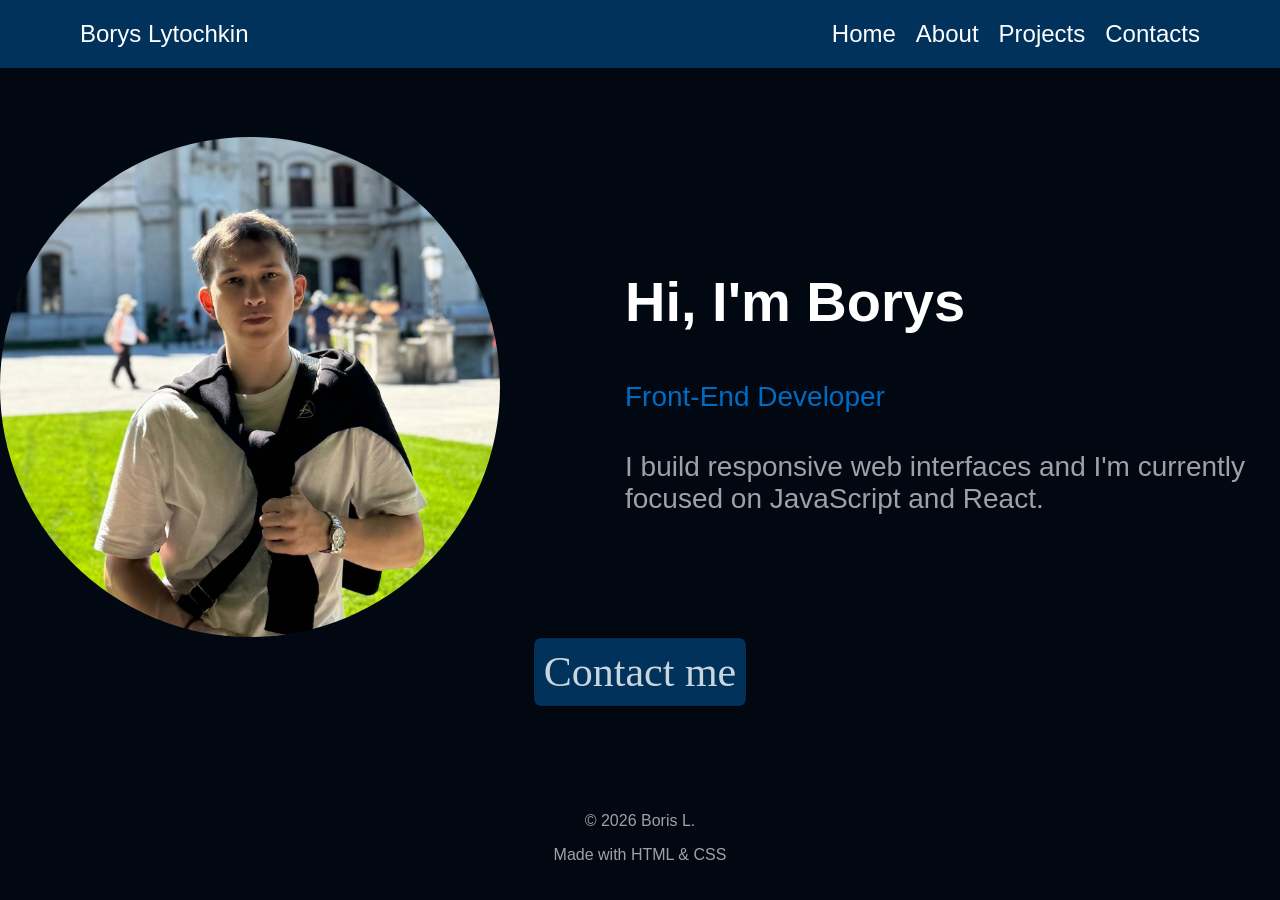
<file: index.html>
<!DOCTYPE html>
<html lang="en">
<head>
    <meta charset="UTF-8">
    <meta name="viewport" content="width=device-width, initial-scale=1.0">
    <link rel="stylesheet" href="style.css">
    <title>Borys Lytochkin | Front-End Developer</title>
</head>
<body class="home-body">
    <header>
        <nav>
            <div class="head-cont">
                <a class="nav-logo" href="index.html">Borys Lytochkin</a>
                <ul class="nav-ul">
                    <li><a class="nav-link" href="index.html">Home</a></li>
                    <li><a class="nav-link" href="about.html">About</a></li>
                    <li><a class="nav-link" href="projects.html">Projects</a></li>
                    <li><a class="nav-link" href="contacts.html">Contacts</a></li>
                </ul>
            </div>
        </nav>
    </header>
    <main class="home-main">
        <div class="full-box">
            <div class="profile">
                <img src="images/222.jpg" alt="Я" width="200" id="profile-image">
                <div class="card">
                    <h1>Hi, I'm Borys</h1>
                    <p class="profile-title">Front-End Developer</p>
                    <p class="profile-description">I build responsive web interfaces and I'm currently focused on JavaScript and React.</p>
                </div>
            </div>
            <a class="ordinary" href="https://www.instagram.com/boris.l5">Contact me</a>
        </div>
    </main>
    <footer>
        <div class="footer-content">
            <p>© 2026 Boris L.</p>
            <p>Made with HTML & CSS</p>
        </div>
    </footer>
</body>
</html>
</file>
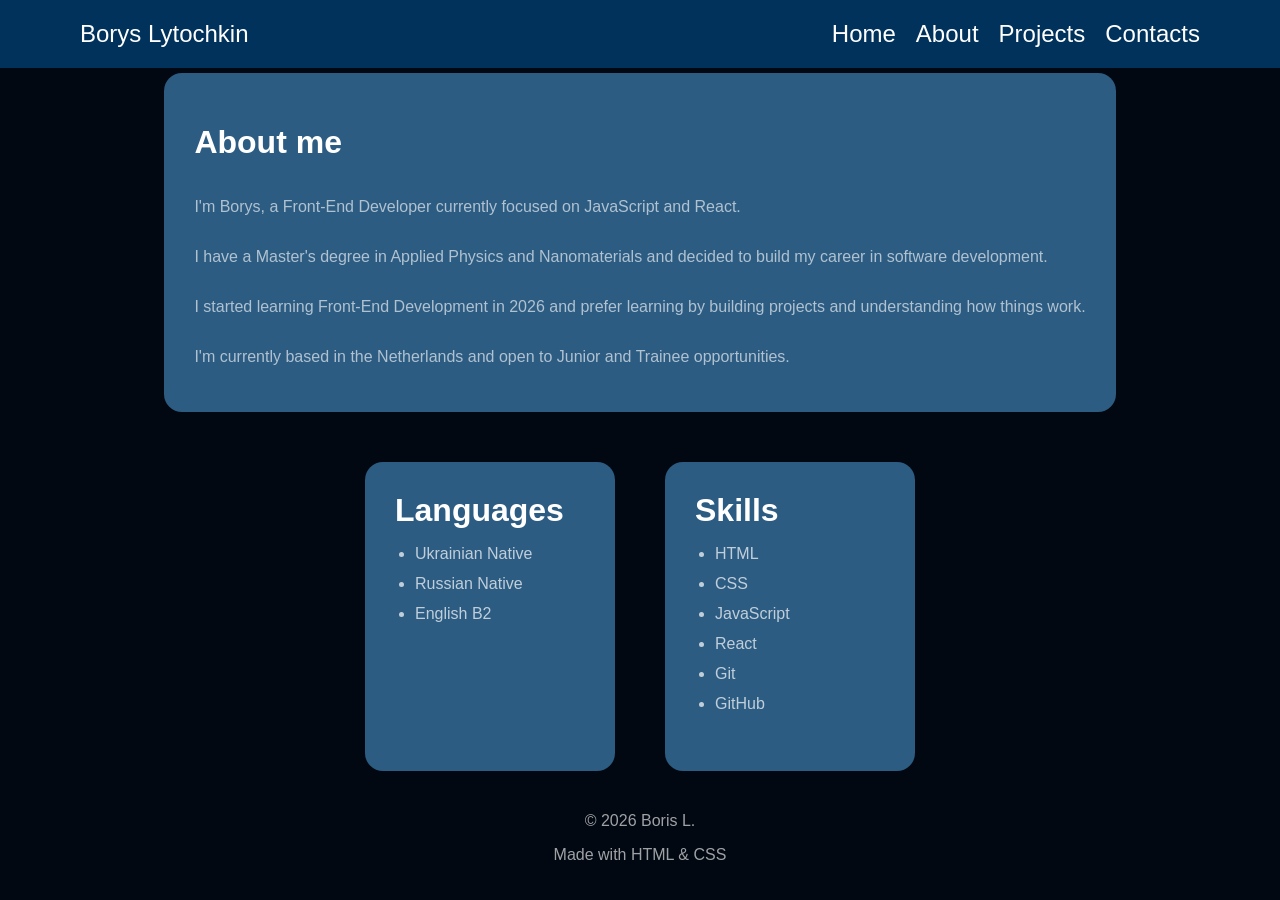
<file: about.html>
<!DOCTYPE html>
<html lang="en">
<head>
    <meta charset="UTF-8">
    <meta name="viewport" content="width=device-width, initial-scale=1.0">
    <link rel="stylesheet" href="style.css">
    <title>About me</title>
</head>
<body class="about-body">
    <header>
        <nav>
            <div class="head-cont">
                <a class="nav-logo" href="index.html">Borys Lytochkin</a>
                 <ul class="nav-ul">
                    <li><a class="nav-link" href="index.html">Home</a></li>
                    <li><a class="nav-link" href="about.html">About</a></li>
                    <li><a class="nav-link" href="projects.html">Projects</a></li>
                    <li><a class="nav-link" href="contacts.html">Contacts</a></li>
                </ul>
            </div>
        </nav>
    </header>
    <main class="about-main">
        <div class="page-about">
            <div class="aboutme-box">
                <h1>About me</h1>
                <p>I'm Borys, a Front-End Developer currently focused on JavaScript and React.</p>
                <p>I have a Master's degree in Applied Physics and Nanomaterials and decided to build my career in software development.</p>
                <p>I started learning Front-End Development in 2026 and prefer learning by building projects and understanding how things work.</p>
                <p>I'm currently based in the Netherlands and open to Junior and Trainee opportunities.</p>
            </div>
            <div class = "skills-language-box">
                <div class="language-box">
                    <h1 class="language-h1">Languages</h1>
                    <ul class="language-list">
                        <li>Ukrainian Native</li>
                        <li>Russian Native</li>
                        <li>English B2</li>
                    </ul>
                </div>
                <div class="skills-box">
                    <h1 class="skills-h1">Skills</h1>
                    <ul class="skills-list">
                        <li>HTML</li>
                        <li>CSS</li>
                        <li>JavaScript</li>
                        <li>React</li>
                        <li>Git</li>
                        <li>GitHub</li>
                    </ul>
                </div>
            </div>
        </div>
    </main>
    <footer>
        <div class="footer-content">
            <p>© 2026 Boris L.</p>
            <p>Made with HTML & CSS</p>
        </div>
    </footer>
</body>
</html>
</file>
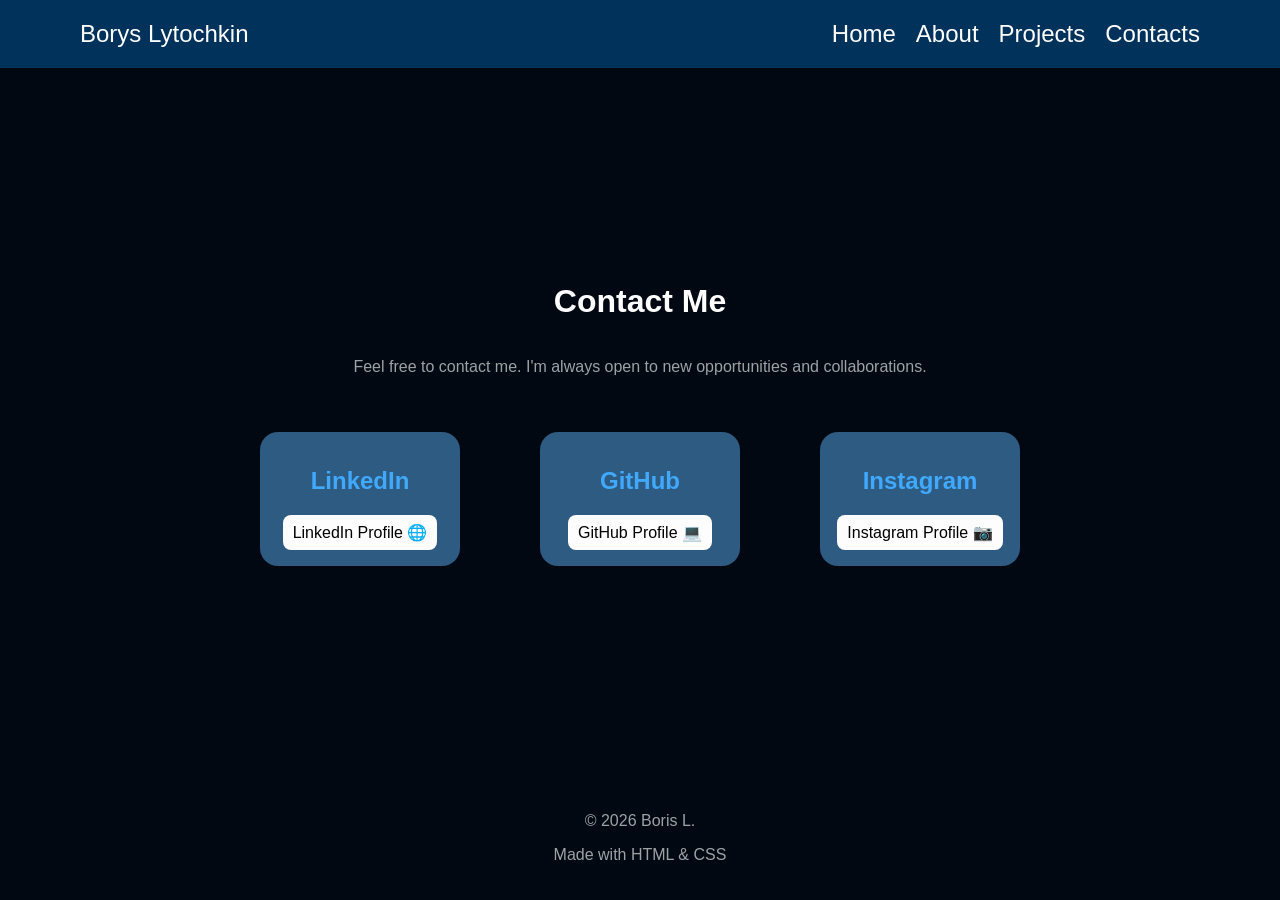
<file: contacts.html>
<!DOCTYPE html>
<html lang="en">
<head>
    <meta charset="UTF-8">
    <meta name="viewport" content="width=device-width, initial-scale=1.0">
    <link rel="stylesheet" href="style.css">
    <title>Contact Me</title>
</head>
<body class="contact-body">
    <header>
        <nav>
            <div class="head-cont">
                <a class="nav-logo" href="index.html">Borys Lytochkin</a>
                <ul class="nav-ul">
                    <li><a class="nav-link" href="index.html">Home</a></li>
                    <li><a class="nav-link" href="about.html">About</a></li>
                    <li><a class="nav-link" href="projects.html">Projects</a></li>
                    <li><a class="nav-link" href="contacts.html">Contacts</a></li>
                </ul>
            </div>
        </nav>
    </header>
    <main class="contact-main">
        <h1>Contact Me</h1>
        <p class="contact-text">Feel free to contact me. I'm always open to new opportunities and collaborations.</p>
        <div class="contacts-container">
            <div class="contact-card">
                <h2>LinkedIn</h2>
                <a class="contact-link" href="https://www.linkedin.com/in/borys-lytochkin-b3443b303/" target="_blank" rel="noopener">LinkedIn Profile 🌐</a>
            </div>
            <div class="contact-card">
                <h2>GitHub</h2>
                <a class="contact-link" href="https://github.com/boryslyt" target="_blank" rel="noopener">GitHub Profile 💻</a>
            </div>
            <div class="contact-card">
                <h2>Instagram</h2>
                <a class="contact-link" href="https://www.instagram.com/boris.l5" target="_blank" rel="noopener">Instagram Profile 📷</a>
            </div>
        </div>
    </main>
    <footer>
        <div class="footer-content">
            <p>© 2026 Boris L.</p>
            <p>Made with HTML & CSS</p>
        </div>
    </footer>
</body>
</html>
</file>
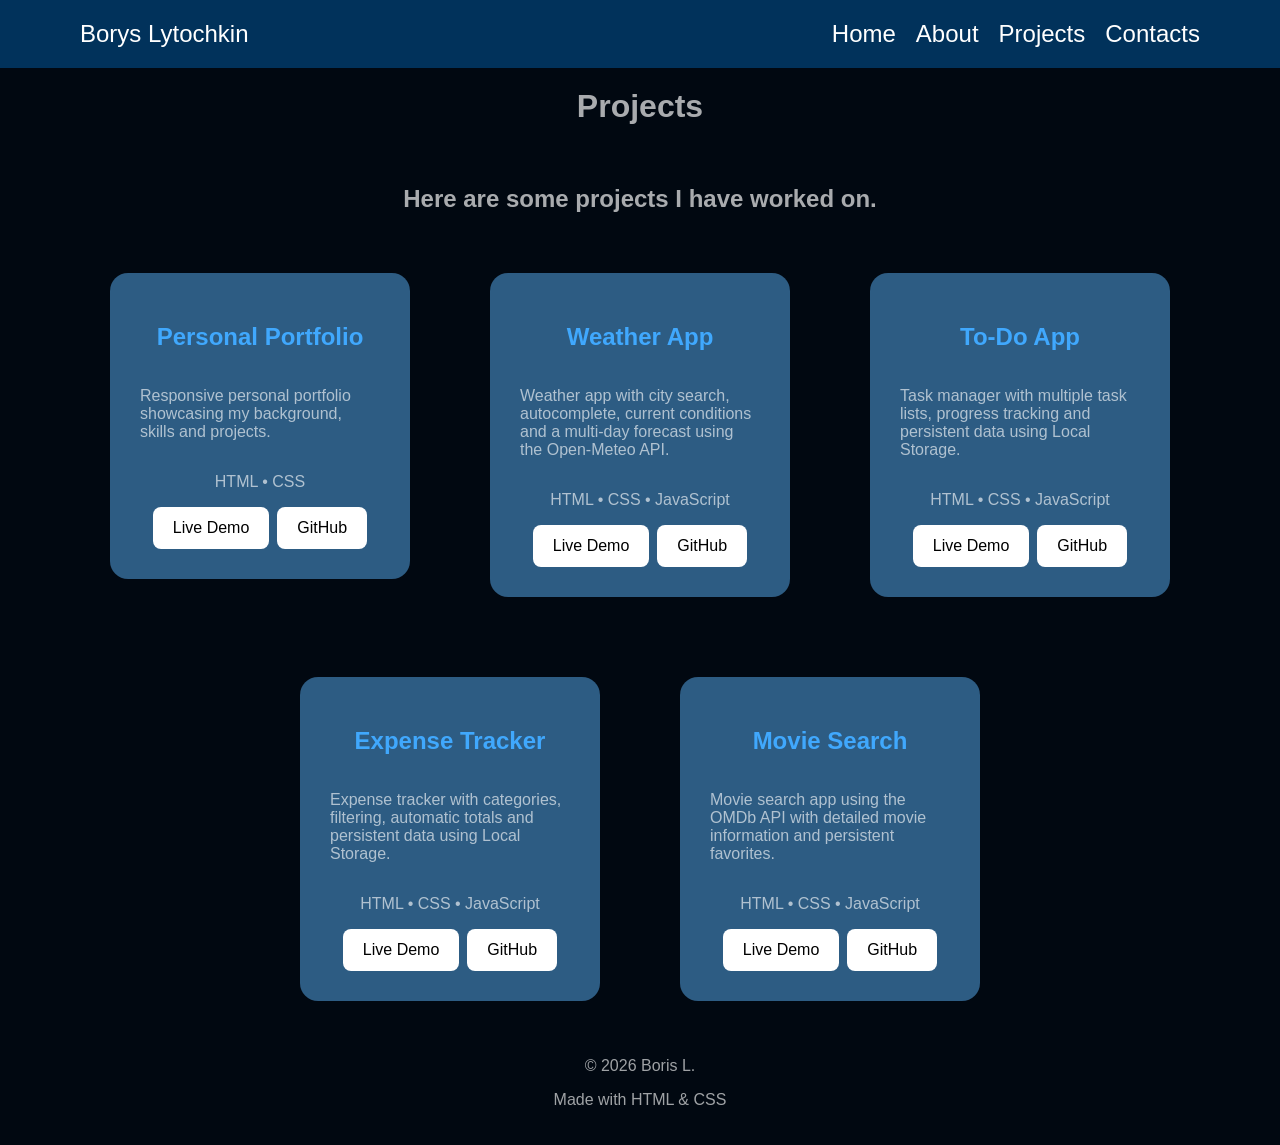
<file: projects.html>
<!DOCTYPE html>
<html lang="en">
<head>
    <meta charset="UTF-8">
    <meta name="viewport" content="width=device-width, initial-scale=1.0">
    <link rel="stylesheet" href="style.css">
    <title>Projects</title>
</head>
<body class="projects-body">
    <header>
        <nav>
            <div class="head-cont">
                <a class="nav-logo" href="index.html">Borys Lytochkin</a>
                 <ul class="nav-ul">
                    <li><a class="nav-link" href="index.html">Home</a></li>
                    <li><a class="nav-link" href="about.html">About</a></li>
                    <li><a class="nav-link" href="projects.html">Projects</a></li>
                    <li><a class="nav-link" href="contacts.html">Contacts</a></li>
                </ul>
            </div>
        </nav>
    </header>
    <main class="projects-main">
        <h1 class="projects-h1">Projects</h1>
        <h2 class="projects-h1">Here are some projects I have worked on.</h2>
        <div class="projects-container">
            <div class="project-box">
                <h2>Personal Portfolio</h2>

                <p>Responsive personal portfolio showcasing my background, skills and projects.</p>

                <p>HTML • CSS</p>
                <div class="project-links">
                <a class="check-link" href="https://boryslyt.github.io/Weather-App/" target="_blank" rel="noopener noreferrer">Live Demo</a>
                <a class="check-link" href="https://github.com/boryslyt/AboutMe" target="_blank" rel="noopener noreferrer">GitHub</a>
                </div>
            </div>
            <div class="project-box">
                <h2>Weather App</h2>

                <p>Weather app with city search, autocomplete, current conditions and a multi-day forecast using the Open-Meteo API.</p>

                <p>HTML • CSS • JavaScript</p>
                <div class="project-links">
                <a class="check-link" href="https://boryslyt.github.io/Weather-App/" target="_blank" rel="noopener noreferrer">Live Demo</a>
                <a class="check-link" href="https://github.com/boryslyt/Weather-App" target="_blank" rel="noopener noreferrer">GitHub</a>
                </div>
            </div>
            <div class="project-box">
                <h2>To-Do App</h2>

                <p>Task manager with multiple task lists, progress tracking and persistent data using Local Storage.</p>

                <p>HTML • CSS • JavaScript</p>
                <div class="project-links">
                <a class="check-link" href="https://boryslyt.github.io/ToDo-App/" target="_blank" rel="noopener noreferrer">Live Demo</a>
                <a class="check-link" href="https://github.com/boryslyt/ToDo-App" target="_blank" rel="noopener noreferrer">GitHub</a>
                </div>
            </div>
            <div class="project-box">
                <h2>Expense Tracker</h2>
                
                <p>Expense tracker with categories, filtering, automatic totals and persistent data using Local Storage.</p>
                
                <p>HTML • CSS • JavaScript</p>
                <div class="project-links">
                <a class="check-link" href="https://boryslyt.github.io/Expense-Tracker/" target="_blank" rel="noopener noreferrer">Live Demo</a>
                <a class="check-link" href="https://github.com/boryslyt/Expense-Tracker" target="_blank" rel="noopener noreferrer">GitHub</a>
                </div>
            </div>
            <div class="project-box">
                <h2>Movie Search</h2>

                <p>Movie search app using the OMDb API with detailed movie information and persistent favorites.</p>

                <p>HTML • CSS • JavaScript</p>

                <div class="project-links">
                <a class="check-link" href="https://boryslyt.github.io/Movie-Search/" target="_blank" rel="noopener noreferrer">Live Demo</a>
                <a class="check-link" href="https://github.com/boryslyt/Movie-Search" target="_blank" rel="noopener noreferrer">GitHub</a>
                </div>
            </div>
        </div>
    </main>
    <footer>
        <div class="footer-content">
            <p>© 2026 Boris L.</p>
            <p>Made with HTML & CSS</p>
        </div>
    </footer>
</body>
</html>
</file>
<file: style.css>
html{
scroll-behavior:smooth;
}
*{
box-sizing:border-box;
}
.home-body {
    font-family: Arial, sans-serif;
    background-color: rgb(1, 8, 17);
    margin: 0;

    display: flex;
    flex-direction: column;
    min-height: 100vh;
}
.home-main {
    flex: 1;

    display: flex;
    justify-content: center;
    align-items: center;
}
h1 {
    color: rgb(255, 255, 255);
}
p {
    color : rgba(255, 255, 255, 0.623)
}
.ordinary {
    background-color: rgba(1, 107, 194, 0.418);
    color: rgba(255, 255, 255, 0.795);
    border: 1px solid black;
    text-align: center;
    cursor: pointer;
    font-size: 42px;
    font-family: "Georgia";
    border-radius: 8px;
    padding: 10px 10px;
    transition: 0.5s;
    text-decoration: none;
    }   
.ordinary:hover {
    transform: scale(1.2);
}
.card {
    display: flex;
    justify-content: center;
    align-items: flex-start;
    flex-direction: column;
    width: fit-content;
    border-radius: 12px;
    padding: 25px;
    font-size: 28px;
}
.profile {
    display: flex;
    justify-content: center;
    align-items: center;
    gap: 100px;
}
#profile-image {
    width: 100%;
    max-width: 500px;
    height: auto;
    aspect-ratio: 1 / 1;
    object-fit: cover;
    border-radius: 50%;
}
.full-box {
    display: flex;
    justify-content: center;
    align-items: center;
    flex-direction: column;  
}
header {
    background-color: rgba(1, 107, 194, 0.418);
}
.head-cont {
    display: flex;
    justify-content: space-between;
    align-items: center;
    margin: 0 auto;
    width: 100%;
    font-size: 24px;
    padding: 20px 80px;
    box-sizing: border-box;
}
.nav-ul {
    display: flex;
    justify-content: center;
    align-items: center;
    gap: 20px;
    list-style-type: none;
    margin: 0;
    padding: 0;
}
.nav-link, .nav-logo {
    display: inline-block;
    color: white;
    text-decoration: none;
    transition: transform 0.3s;
}
.nav-link:hover {
    transform: scale(1.1);  
    text-decoration: underline;
}
.nav-logo:hover {
    transform: scale(1.1);  
}
.footer-content {
    text-align: center;
    padding: 20px;
    color: white;
}
.profile-title {
    color: rgb(1, 107, 194);
    font-size: 28px;
    margin: 10px 0;
}




.about-body, .projects-body {
    font-family: Arial, sans-serif;
    background-color: rgb(1, 8, 17);
    margin: 0;

    display: flex;
    flex-direction: column;
    min-height: 100vh;
}
.about-main {
    flex: 1;

    display: flex;
    justify-content: center;
    align-items: center;
}
.aboutme-box {
    display: flex;
    justify-content: center;
    align-items: flex-start;
    flex-direction: column;
    background-color: rgba(69, 136, 190, 0.658);
    padding: 30px;
    border-radius: 18px;
}
.skills-h1, .projects-h1, .language-h1 {
    margin: 0;
    padding: 0;
}
.skills-box, .language-box {
    display: flex;
    justify-content: flex-start;
    align-items: flex-start;
    list-style-type: disc;
    flex-direction: column;
    margin: 0;
    gap: 0px;
    background-color: rgba(69, 136, 190, 0.658);
    padding: 30px;  
    border-radius: 18px;
    width: 250px;
}
.skills-list, .language-list {
    padding-left: 20px;
    gap: 0px;
    color: rgb(255, 255, 255);
}
.skills-list li, .language-list li {
    color: rgba(255,255,255,.7);
    margin-bottom: 12px;
}
.page-about {
    display: flex;
    flex-direction: column;
    align-items: center;
    gap: 50px;
}
.skills-language-box {
    display: flex;
    justify-content: center;
    align-items: stretch;    
    flex-direction: row;
    gap: 50px;
}






.project-box {
    display: flex;
    justify-content: center;
    align-items: center;
    flex-direction: column;
    background-color: rgba(69, 136, 190, 0.658);
    padding: 30px;
    border-radius: 18px;
    transition: transform .3s;
    max-width: 300px;
}
.project-box:hover {
    transform: translateY(-8px);
}
.projects-main {
    flex: 1;
    display: flex;
    gap: 20px;
    flex-direction: column;
}
.projects-container {
    display: flex;
    justify-content: center;
    align-items: flex-start;
    gap: 80px;
    flex-wrap: wrap;
    padding: 20px;
}
.projects-h1 {
    display: flex;
    padding: 20px;
    justify-content: center;
    align-items: center;
    color: rgba(255, 255, 255, 0.664);
}
.check-link {
    color: rgb(0, 0, 0);
    text-decoration: none;
    transition: transform 0.3s;
    background-color: rgb(255, 255, 255);
    padding: 12px 20px;
    border-radius: 8px;
}
.check-link:hover {
    transform: scale(1.1);
}
.project-links {
    display: flex;
    justify-content: center;
    gap: 8px;
}



.contact-body {
    font-family: Arial, sans-serif;
    background-color: rgb(1, 8, 17);
    margin: 0;

    display: flex;
    flex-direction: column;
    min-height: 100vh;
}
.contact-main {
    flex: 1;
    display: flex;
    flex-direction: column;
    align-items: center;
    justify-content: center;
}
.contact-text{
    max-width:600px;
    text-align:center;
    margin-bottom:40px;
}
.contacts-container {
    display: flex;
    align-items: flex-start;
    gap: 80px;
    flex-wrap: wrap;
    padding: 16px;
}
h2 {
    color: rgb(64, 168, 253);;
}
.contact-card {
    display: flex;
    justify-content: space-between;
    align-items: center;
    flex-direction: column;
    background-color: rgba(69,136,190,.65);
    padding: 16px;
    border-radius: 18px;
    width:200px;
    min-height:100px;
}
.contact-link {
    color: rgb(255, 255, 255);
    text-decoration: none;
    transition: transform 0.3s;
    background-color: rgb(253, 253, 253);
    color: rgb(0, 0, 0);
    padding: 8px 10px;
    border-radius: 8px;
}
.contact-card{
    transition:.3s;
}
.contact-card:hover{
    transform:translateY(-8px);
}



/* =========================
   TABLETS
========================= */

@media (max-width: 1024px) {

    .head-cont {
        padding: 20px 40px;
    }

    .profile {
        gap: 50px;
    }

    #profile-image {
        width: 350px;
        height: 350px;
    }

    .card {
        font-size: 22px;
    }

    .ordinary {
        font-size: 30px;
    }
    .aboutme-box,
    .skills-box,
    .language-box{
        width: 100%;
        max-width: 500px;
        box-sizing: border-box;
    }
    .about-main{
        padding:40px 20px;
    }
    .contacts-container{
    flex-direction:column;
    align-items:center;
    }
}


/* =========================
   PHONES
========================= */

@media (max-width: 768px) {

    .head-cont {
        flex-direction: column;
        gap: 20px;
        padding: 20px;
    }

    .nav-ul {
        flex-wrap: wrap;
        justify-content: center;
    }

    .profile {
        flex-direction: column;
        gap: 30px;
        text-align: center;
    }

    .card {
        align-items: center;
        padding: 10px;
        font-size: 18px;
    }

    #profile-image {
        width: 250px;
        height: 250px;
    }

    .ordinary {
        font-size: 24px;
        margin-top: 30px;
    }
    .page-about{
    flex-direction:column;
    align-items:center;
    }
    .aboutme-box,
    .skills-box,
    .language-box{
        width: 100%;
        max-width: 500px;
    }
    .about-main{
        padding:40px 20px;
    }
    .contacts-container{
    flex-direction:column;
    align-items:center;
    }
    .project-box{
        width:100%;
        max-width:300px;
    }
    .skills-language-box {
        display: flex;
        flex-direction: column;
        justify-content: center;
        align-items: center;
    }
}


@media (max-width:480px){

    .head-cont{
        font-size:20px;
    }

    .nav-ul{
        gap:10px;
    }

    #profile-image{
        width:180px;
        height:180px;
    }

    .card{
        font-size:16px;
    }

    .ordinary{
        font-size:18px;
        padding:10px 18px;
    }
    .page-about{
        flex-direction: column;
        align-items: center;
        gap: 30px;
    }
    .aboutme-box,
    .skills-box,
    .language-box{
        width: 100%;
        max-width: 500px;
        box-sizing: border-box;
    }
    .about-main{
        justify-content:flex-start;
        padding:40px 20px;
    }
    .contacts-container{
        flex-direction:column;
        align-items:center;
    }
}
</file>
